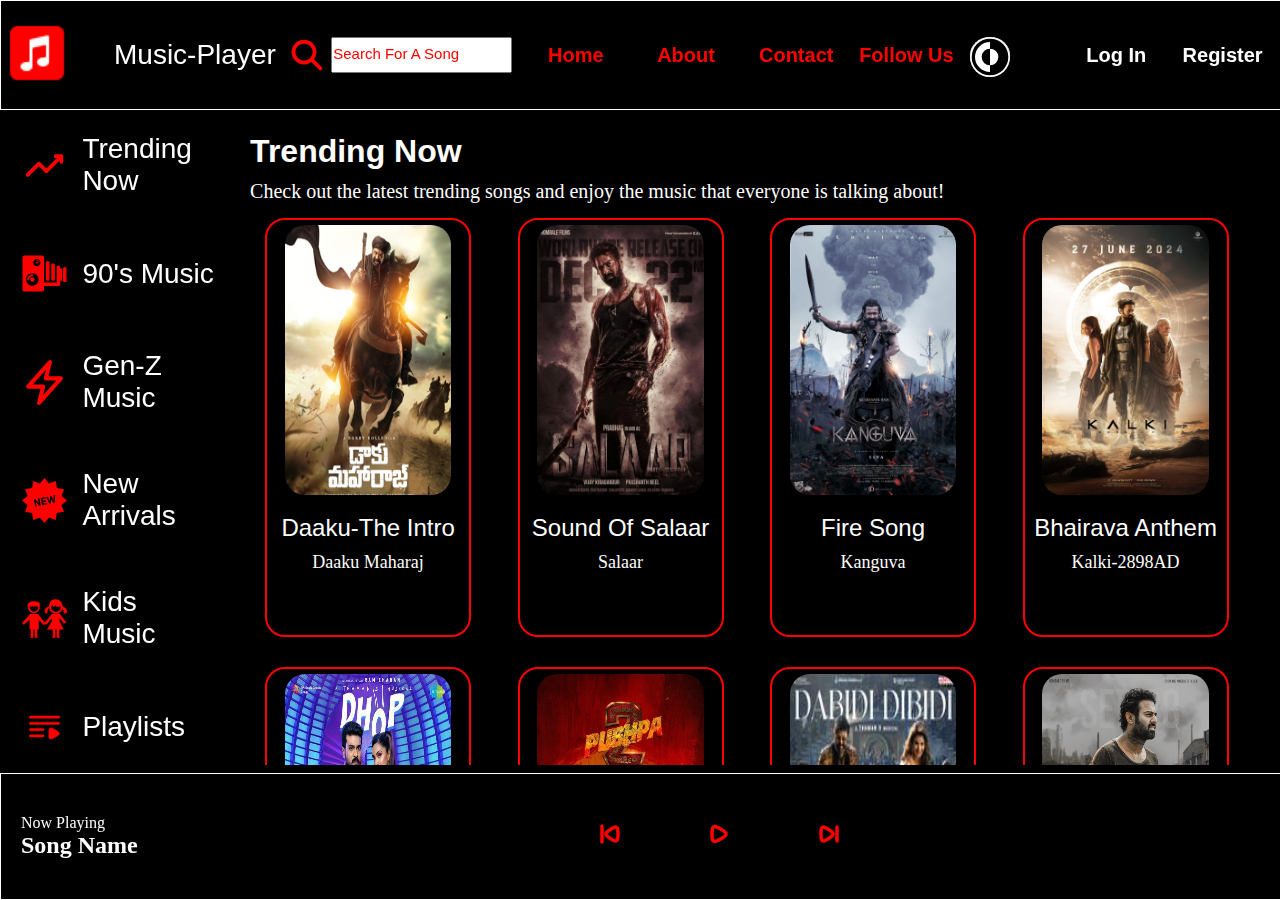
<file: index.html>
<!DOCTYPE html>
<html lang="en">

<head>
    <meta charset="UTF-8">
    <meta name="viewport" content="width=device-width, initial-scale=1.0">
    <title>Music-Player</title>
    <link rel="stylesheet" href="style.css">
    <link rel="shortcut icon" href="Assets/music.png" type="image/x-icon">
    <!-- <script src="songs.js"></script> -->
    <script src="script.js"></script>
</head>

<body>
    <header>
        <nav>
            <div class="logo">
                <img src="Assets/music.png" alt="Music-Player">
            </div>
            <div class="details">
                <p>Music-Player</p>
                <div class="srch"><img src="Assets/search.svg" alt=""><input type="text"
                        placeholder="Search For A Song"></div>
                <div class="nav-btn">
                    <button class="btn">Home</button>
                    <button class="btn">About</button>
                    <button class="btn">Contact</button>
                    <button class="btn">Follow Us</button>
                </div>
                <button onclick="Lightbox()"><img src="Assets/darkMode.svg" alt="" id="drk-btn"></button>
            </div>
            <div class="reg-btns">
                <button class="log-btn btn"><a href="SignIn.html">Log In</button>
                <button class="reg-btn btn"><a href="register.html">Register</a></button>
            </div>
        </nav>
    </header>
    <aside>
        <ul class="nav-links">
            <li><img src="Assets/trndg.svg" alt=""> <a href="">Trending Now</a></li>
            <li><img src="Assets/90s.svg" alt=""><a href="">90's Music</a></li>
            <li><img src="Assets/genz.svg" alt=""><a href="">Gen-Z Music</a></li>
            <li><img src="Assets/new.svg" alt=""><a href="">New Arrivals</a></li>
            <li><img src="Assets/kids.svg" alt=""><a href="">Kids Music</a></li>
            <li><img src="Assets/playlist.svg" alt=""><a href="">Playlists</a></li>
        </ul>
    </aside>
    <div class="main">
        <h1>Trending Now</h1>
        <p style="font-size: 20px;" id="caption">Check out the latest trending songs and enjoy the music that everyone is talking
            about!</p>
        <div class="home">
            <div class="card">
                <div class="song-img">
                    <img src="Songs/Daaku Maharaj/Daaku.jpg" alt="">
                </div>
                <div class="info">
                    <p>Daaku-The Intro</p>
                    <span>Daaku Maharaj</span>
                </div>
                <div class="play-btn"><button onclick="playCard('Songs/Daaku Maharaj/[iSongs.info] 01 - Daaku The Into.mp3')"><img src="Assets/play-button.svg" alt=""></button></div>
            </div>
            <div class="card">
                <div class="song-img">
                    <img src="Songs/Salaar/Prabhas.jpg" alt="">
                </div>
                <div class="info">
                    <p>Sound Of Salaar</p>
                    <span>Salaar</span>
                </div>
                <div class="play-btn"><button onclick="playCard('Songs/Salaar/[iSongs.info] 06 - Sound of Salaar.mp3')"><img src="Assets/play-button.svg" alt=""></button></div>
            </div>
            <div class="card">
                <div class="song-img">
                    <img src="Songs/Kanguva/Kanguva.jpg" alt="">
                </div>
                <div class="info">
                    <p>Fire Song</p>
                    <span>Kanguva</span>
                </div>
                <div class="play-btn"><button onclick="playCard('Songs/Kanguva/[iSongs.info] 03 - Fire Song.mp3')"><img src="Assets/play-button.svg" alt=""></button></div>
            </div>
            <div class="card">
                <div class="song-img">
                    <img src="Songs/Kalki 2898AD/Kalki.jpg" alt="">
                </div>
                <div class="info">
                    <p>Bhairava Anthem</p>
                    <span>Kalki-2898AD</span>
                </div>
                <div class="play-btn"><button onclick="playCard('Songs/Kalki 2898AD/[iSongs.info] 05 - Bhairava Anthem.mp3')"><img src="Assets/play-button.svg" alt=""></button></div>
            </div>
            <div class="card">
                <div class="song-img">
                    <img src="Songs/Game Changer/Gamechanger.jpg" alt="">
                </div>
                <div class="info">
                    <p>Dhop</p>
                    <span>Game Changer</span>
                </div>
                <div class="play-btn"><button onclick="playCard('Songs/Game Changer/Dhop.mp3')"><img src="Assets/play-button.svg" alt=""></button></div>
            </div>
            
            <div class="card">
                <div class="song-img">
                    <img src="Songs/Pushpa 2 (2024)/Arjun.jpg" alt="">
                </div>
                <div class="info">
                    <p>Kissik</p>
                    <span>Pushpa 2</span>
                </div>
                <div class="play-btn"><button onclick="playCard('Songs/Pushpa 2 (2024)/Kissik.mp3')"><img src="Assets/play-button.svg" alt=""></button></div>
            </div>
            <div class="card">
                <div class="song-img">
                    <img src="Songs/Daaku Maharaj/Balayya.jpg" alt="">
                </div>
                <div class="info">
                    <p>Dabidi Dibidi</p>
                    <span>Daaku Maharaj</span>
                </div>
                <div class="play-btn"><button onclick="playCard('Songs/Daaku Maharaj/[iSongs.info] 04 - Dabidi Dibidi.mp3')"><img src="Assets/play-button.svg" alt=""></button></div>
            </div>
            <div class="card">
                <div class="song-img">
                    <img src="Songs/Salaar/Salaar.jpg" alt="">
                </div>
                <div class="info">
                    <p>Prathi Gadalo</p>
                    <span>Salaar</span>
                </div>
                <div class="play-btn"><button onclick="playCard('Songs/Salaar/[iSongs.info] 05 - Prathikadalo.mp3')"><img src="Assets/play-button.svg" alt=""></button></div>
            </div>
            <div class="card">
                <div class="song-img">
                    <img src="Songs/Pushpa 2 (2024)/Pushpa 2.jpg" alt="">
                </div>
                <div class="info">
                    <p>Sooseki</p>
                    <span>Pushpa-2</span>
                </div>
                <div class="play-btn"><button onclick="playCard('Songs/Pushpa 2 (2024)/Sooseki.mp3')"><img src="Assets/play-button.svg" alt=""></button></div>
            </div>
            <div class="card">
                <div class="song-img">
                    <img src="Songs/Kalki 2898AD/Bujji.jpg" alt="">
                </div>
                <div class="info">
                    <p>Bujji Theme</p>
                    <span>Kalki-2898AD</span>
                </div>
                <div class="play-btn"><button onclick="playCard('Songs/Kalki 2898AD/[iSongs.info] 04 - Bujji Theme.mp3')"><img src="Assets/play-button.svg" alt=""></button></div>
            </div>
            <div class="card">
                <div class="song-img">
                    <img src="Songs/Guntur Karam/Bob.jpg" alt="">
                </div>
                <div class="info">
                    <p>Kurchi Madatapetti</p>
                    <span>Guntur Karam</span>
                </div>
                <div class="play-btn"><button onclick="playCard('Songs/Guntur Karam/Kurchi Madathapetti.mp3')"><img src="Assets/play-button.svg" alt=""></button></div>
            </div>
            <div class="card">
                <div class="song-img">
                    <img src="Songs/Kalki 2898AD/Kalki.jpg" alt="">
                </div>
                <div class="info">
                    <p>Theme Of Kalki</p>
                    <span>Kalki-2898AD</span>
                </div>
                <div class="play-btn"><button onclick="playCard('Songs/Kalki 2898AD/[iSongs.info] 06 - Theme Of Kalki.mp3')"><img src="Assets/play-button.svg" alt=""></button></div>
            </div>
            <div class="card">
                <div class="song-img">
                    <img src="Songs/Devara (2024)/Chuttamalle.jpg" alt="">
                </div>
                <div class="info">
                    <p>Chuttamalle</p>
                    <span>Devara</span>
                </div>
                <div class="play-btn"><button onclick="playCard('Songs/Devara (2024)/Chuttamalle.mp3')"><img src="Assets/play-button.svg" alt=""></button></div>
            </div>
            <div class="card">
                <div class="song-img">
                    <img src="Songs/Game Changer/Hyrana.jpg" alt="">
                </div>
                <div class="info">
                    <p>Naa Naa Hyranaa</p>
                    <span>Game Changer</span>
                </div>
                <div class="play-btn"><button onclick="playCard('Songs/Game Changer/Naanaa Hyraanaa.mp3')"><img src="Assets/play-button.svg" alt=""></button></div>
            </div>
            <div class="card">
                <div class="song-img">
                    <img src="Songs/Devara (2024)/Devara.jpg" alt="">
                </div>
                <div class="info">
                    <p>Fear Song</p>
                    <span>Devara</span>
                </div>
                <div class="play-btn"><button onclick="playCard('Songs/Devara (2024)/Fear.mp3')"><img src="Assets/play-button.svg" alt=""></button></div>
            </div>
        </div>
    </div>
    <footer>
        <audio src="" id="audio-player">

        </audio>
        <div class="sng-nm">
            <p>Now Playing</p>
            <h2 id="song-name">Song Name</h2>
        </div>
        <div class="btns">
            <button class="prev-btn btn" onclick="prevSong()"><img src="Assets/prev.svg" alt=""></button>
            <button class="ply-btn btn" onclick="playSong()"><img src="Assets/play.svg" alt=""></button>
            <button class="nxt-btn btn" onclick="nextSong()"><img src="Assets/next.svg" alt=""></button>
        </div>
        <div class="sng-len"></div>
    </footer>

</body>

</html>
</file>
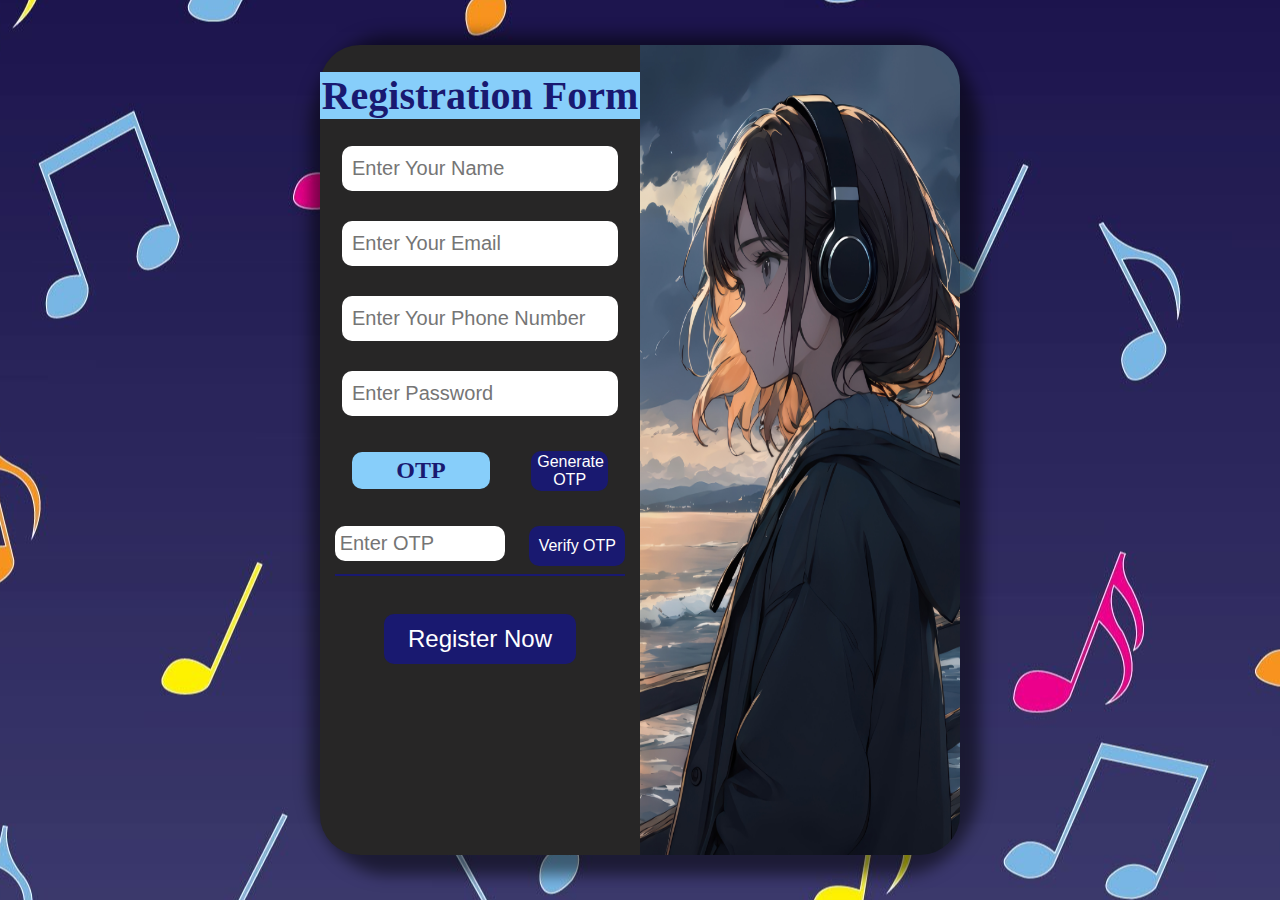
<file: register.html>
<!DOCTYPE html>
<html lang="en">

<head>
  <meta charset="UTF-8" />
  <meta name="viewport" content="width=device-width, initial-scale=1.0" />
  <title>MusicPlayer-Register</title>
  <style>
    body {
      display: flex;
      justify-content: center;
      background-image: url(Assets/deskBG.jpg);
      background-position: center center;
      margin-top: 5vh;
    }
    h1 {
      font-size: 40px;
      font-weight: 900;
      color: midnightblue;
      background-color: lightskyblue;
    }
    .container {
      /* background-color: black; */
      height: 90vh;
      width: 50vw;
      border-radius: 10%;
      box-shadow: 5px 5px 15px 15px rgba(0, 0, 0, 0.5);
    }

    .left {
      background-color: rgb(39, 38, 38);
      /* filter: opacity(0.8); */
      height: 90vh;
      width: 25vw;
      border-radius: 40px 0px 0px 40px;
      float: left;
      text-align: center;
      color: midnightblue;
    }

    .left-cnt {
      display: flex;
      flex-direction: column;
      justify-content: center;
      align-items: center;
      gap: 30px;
    }

    .left-cnt input {
      height: 25px;
      width: 80%;
      border-radius: 10px;
      border: none;
      padding: 10px;
      font-size: 20px;
    }

    .right {
      height: 90vh;
      width: 25vw;
      float: right;
      display: flex;
      flex-direction: column;
    }

    .right img {
      height: 90vh;
      width: 25vw;
      border-radius: 0px 40px 40px 0px;
    }

    .otp p {
      background-color: lightskyblue;
      padding: 5px;
      font-weight: 900;
      width:50%;
      border-radius: 10px;
    }

    .otp {
      /* background-color: aliceblue; */
      width: 80%;
      height: 50px;
      display: flex;
      font-size: 24px;
      flex-direction: row;
      align-items: center;
      justify-content: space-between;
    }

    .verify-otp {
      display: flex;
      flex-direction: row;
      justify-content: space-evenly;
      gap: 10px;
    }

    .verify-otp input {
      height: 25px;
      width: 50%;
      border-radius: 10px;
      border: none;
      padding: 5px;
      font-size: 20px;
    }

    button {
      height: 40px;
      width: 30%;
      border-radius: 10px;
      border: none;
      background-color: midnightblue;
      color: white;
      font-size: 16px;
      cursor: pointer;
      font-weight: 500;
    }

    #rgst-nw {
      margin-top: 30px;
      width: 60%;
      height: 50px;
      font-size: 24px;
      /* font-family:'Lucida Sans', 'Lucida Sans Regular', 'Lucida Grande', 'Lucida Sans Unicode', Geneva, Verdana, sans-serif; */
    }
  </style>
  <script>
    function genOtp() {
      var a = [1, 2, 3, 4, 5, 6, 7, 8, 9, 0];
      var otp = "";
      for (var i = 0; i < 6; i++) {
        otp += a[Math.floor(Math.random() * 10)];
      }
      document.getElementById("otp").innerHTML = otp;
    }
    function validate() {
      var name = document.getElementById("name").value;
      var email = document.getElementById("email").value;
      var phone = document.getElementById("phone").value;
      var password = document.getElementById("password").value;
      var otp = document.getElementById("otp").innerHTML;
      if (name == "" || email == "" || phone == "" || password == "" || otp == "OTP") {
        alert("Please fill all the fields");
      }
      else {
        alert("Registration Successful");
        location.href = "index.html";
      }
    }
    function verifyOtp() {
      var otp = document.getElementById("otp").innerHTML;
      var userOtp = document.getElementById("userOtp").value;
      if (otp == userOtp) {
        alert("OTP Verified");
      }
      else {
        alert("Invalid OTP");
      }
    }
  </script>
</head>

<body>
  <div class="container">
    <div class="left">
      <h1>Registration Form</h1>
      <div class="left-cnt">
        <input type="text" id="name" placeholder="Enter Your Name" />
        <input type="email" name="" id="email" placeholder="Enter Your Email" />
        <input type="tel" name="" id="phone" placeholder="Enter Your Phone Number" />
        <input type="password" name="" id="password" placeholder="Enter Password" />
        <div class="otp">
          <p id="otp">OTP</p><button onclick="genOtp()" type="button">Generate OTP</button>
        </div>
        <div class="verify-otp"><input type="text" placeholder="Enter OTP" id="userOtp"><button onclick="verifyOtp()"
            type="button">Verify OTP</button></div>
      </div>
      <hr color="midnightblue" / width="90%">
      <button onclick="validate()" id="rgst-nw">Register Now</button>
    </div>
    <div class="right"><img src="Assets/anime-grl.jpg" alt="" /></div>
  </div>
</body>

</html>
</file>
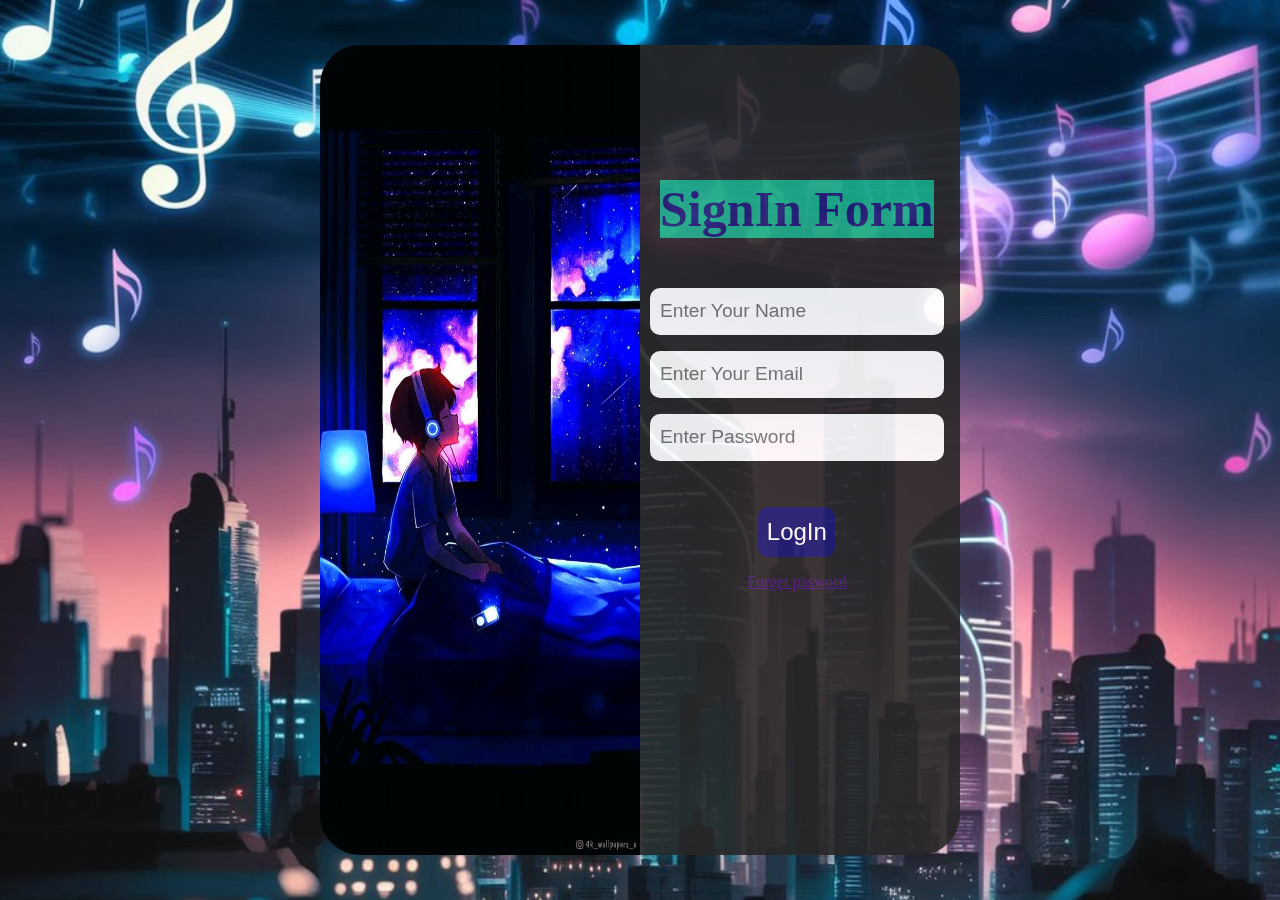
<file: SignIn.html>
<!DOCTYPE html>
<html lang="en">
  <head>
    <meta charset="UTF-8" />
    <meta name="viewport" content="width=device-width, initial-scale=1.0" />
    <title>MusicPlayer-SignIn</title>
    <style>
      body {
        display:flex;
        align-content: center;
        justify-content: center;
        background-image: url(Assets/0001_4_a-cinematic-medium-shot-of-a-futuristic-_wJnmDuj-S9yrC9I93eAe9g_LP_O_51CRw-fz-m0M7ru5w_cover.jpeg);
        background-position: center;
        margin-top: 5vh;
        background-size: cover;
      }
      h1 {
      font-size: 50px;
      font-weight: 900;
      color: midnightblue;
      background-color: rgb(19, 170, 130);
      margin-top:15vh;
      background-size: cover;
    }
      .container {
        /* background-color: black; */
        height: 90vh;
        width: 50vw;
        border-radius: 10%;
      }
      .right {
        background-color: rgb(39, 38, 38);
        filter: opacity(0.9);
        height: 90vh;
        width: 25vw;
        border-radius: 0px 40px 40px 0px;
        float: left;
        text-align: center;
      }
      .right-cnt{
        position:absolute;
        left: 20px;
         display: flex;
         flex-direction: column;
         gap:1rem;
         align-items: center;
      }
      .right-cnt input {
      height: 3vh;
      width:100%;
      border-radius: 10px;
      border: none;
      padding: 10px;
      font-size: 1.5vmax;
    }
      .right {
        height: 90vh;
        width: 25vw;
        float: right;
        display: flex;
        flex-direction: column;
      }
      .left img {
        height: 90vh;
        width: 25vw;
        border-radius:40px 0px 0px 40px;
      }

    button {
      height: 40px;
      width: 30%;
      border-radius: 10px;
      border: none;
      background-color: midnightblue;
      color: white;
      font-size: 16px;
      cursor: pointer;
      opacity: 1;
    }
    button:hover{
      color:aquamarine;
    }
    a:hover{
      color: aqua;
    }

    #rgst-nw {
      margin-top: 30px;
      width: 6vw;
      height: 50px;
      font-size: 24px;
   
    } 
    </style>
    <script>
      function validate() {
        var email = document.getElementById("email").value;
        var password = document.getElementById("password").value;
        if (email == "student12345@gmail.com" && password == "12345") {
          alert("Login Successfully");
          location.href= "index.html";
        }
        else{
          alert("Invalid Email or Password");
        }
      }
    </script>
  </head>
  <body>
    <div class="container">
      <div class="right">
        <div class="right-cnt">
          <h1>SignIn Form</h1>
          <input type="text" placeholder="Enter Your Name" / id="name">
          <input type="email" name="" id="email" placeholder="Enter Your Email" />
          <input type="password" name="" id="password" placeholder="Enter Password" />
          <div>
            <button type="submit" name="Log In" id="rgst-nw" onclick="validate()">LogIn</button>
          </div>
          <div>
            <a href="">Forget pasword</a>
          </div>
        </div>
      </div>
      <div class="left"><img src="Assets/anime-boy2.jpg" alt="image1"></div>
    </div>
  </body>
</html>
</file>
<file: style.css>
*{
    margin: 0;
    padding: 0;
}

@import url('https://fonts.googleapis.com/css2?family=Londrina+Sketch&family=Orbitron:wght@400..900&display=swap');
@import url('https://fonts.googleapis.com/css2?family=Goldman:wght@400;700&display=swap');
@import url('https://fonts.googleapis.com/css2?family=Metamorphous&family=Tomorrow:ital,wght@0,100;0,200;0,300;0,400;0,500;0,600;0,700;0,800;0,900;1,100;1,200;1,300;1,400;1,500;1,600;1,700;1,800;1,900&display=swap');
@import url('https://fonts.googleapis.com/css2?family=Cinzel+Decorative:wght@400;700;900&display=swap');
@import url('https://fonts.googleapis.com/css2?family=Goldman:wght@400;700&family=Rubik+Distressed&display=swap');

body{
    background-color: rgb(0, 0, 0);
    color:white;
    /* font-family: 'Orbitron', sans-serif; */
}
::-webkit-scrollbar {
    display: none;
}
.bg-light{
    background-color: rgba(0, 0, 0, 0) ;
    color: black;;
}
nav{
    height:12vh;
    width:100%;
    display: flex;
    position: fixed;
    top:0;
    z-index: 1000;
    align-items: center;
    background-color: rgba(0, 0, 0,0.01);
    gap:50px;
    border: white 1px solid;
    box-shadow: 0 4px 8px rgba(0, 0, 0, 0.1);
    
}
.logo img{
    height:100%;
    width:150%;
}
.details{
    font-size: 28px;
    color: inherit;
    width: 70vw;
    display: flex;
    padding: 5px;
    height:40px;
    justify-content: space-between;
    align-items: center;
    font-family:'Poppins', sans-serif;
    margin-left: 10px;
    height: 80%;
}
.details .srch {
    display: flex;
    gap: 5px;
    /* background-color: aqua; */
    width: 25%;
}
::placeholder{
    color:red;
    font-weight: 500;
    font-size:15px; 
}
.details .srch img{
    height: 4vh;
    width: 6vh;
    cursor: pointer;
}
.details .nav-btn button{
    color: red;
    background-color: rgba(0, 0, 0, 0.01);
    border-radius: 50%;
    border-radius:5px;
    padding: 0px;
    margin: 0px;
    /* height: 36px; */
    font-size: 20px;
    cursor: pointer;
}
.details .nav-btn button:hover{
    transform: scale(1.1);
}
.details button{
    color: white;
    border-radius: 50%;
    border: none;
    padding: 0px;
    margin: 0px;
    height: 36px;
    font-size: 20px;
    cursor: pointer;
}
#drk-btn{
    height:40px;
    background-color: gray;
    border-radius: 50%;
}
.btn{
    width:8vw;
    height: 6vh;
    border-radius: 20px;
    border:2px solid rgba(0, 0, 0);
    font-weight: 600;
    font-size: 20px;
    cursor: pointer;
}
.btn:hover{
    color:red;
    transform: scale(1.1);
}
.log-btn{
    color:inherit;
    background-color: inherit;
}
.reg-btn{
    color:white;
    background-color: rgb(0, 0, 0);
}
a{
    text-decoration: none;
    color: inherit;
}
aside{
    width: 18.5vw;
    height: 73vh;
    background-color: rgba(0, 0, 0, 0.01);
    display: flex;
    float: left;
    position: fixed;
    left:0;
    font-family: 'orbitron', sans-serif;
    align-items: center;
    justify-content: center;
    top: 12.5vh;
    font-size: 28px;
    overflow-y: auto;
}
ul{
    display: flex;
    flex-direction: column;
    align-items: center;
    gap: 6vh;
}
ul li img{
    height:5vh;
}
.nav-links a{
    transition: all 0.5s ease-in-out;
}
.nav-links a:hover{
    color: red;
    opacity: 1;
}
.invert{
    filter: invert(1);
}
li{
    list-style-type: none;
    display: flex;
    align-items: center;
    width:15vw;
    gap:15px;
}
footer{
    height: 12.8vh;
    width:100%;
    background-color: rgba(0, 0, 0,0.01);
    box-shadow: 0 -4px 8px rgba(0, 0, 0, 0.1);
    border:1px solid white;
    display: flex;
    position: fixed;
    bottom: 0;
    justify-content: space-between;
    align-items: center;
    padding: 5px 20px;
    z-index: 2;
}
footer .btns{
    display: flex;
    gap: 20px;
    /* margin-left: 20px; */
}
footer .btns button{
    width: 7vw;
    height: 6vh;
    border-radius: 20px;
    /* font-weight: bolder; */
    border:2px solid rgba(0, 0, 0);
    font-weight: 600;
    font-size: 20px;
    cursor: pointer;
    background-color: rgba(0, 0, 0, 0.01);
}
.main{
    float: right;
    padding:10px;
    background-color: rgba(0, 0, 0, 0.01);
    margin-top: 12.5vh; 
    margin-bottom: 60px; 
    padding: 20px;
    overflow: auto;
    height: 68vh;
    width:78.9vw;
}
.main h1{
    font-family:'Rubik Distressed', sans-serif;
}
#caption{
    font-size: 28px;
    font-family:'Goldman', cursive;
    /* text-align: center; */
    margin-top: 10px;
}
.rotate{
    transition: all 0.5s ease-in-out;
    transform: rotate(180deg);
    animation: rot 10s ease 1s infinite forwards;
    cursor: pointer;
}
@keyframes rot {
    0% { transform: rotate(0deg); }
    100% { transform: rotate(360deg); }
    
}
.home{
    display: grid;
    grid-template-columns: 1fr 1fr 1fr 1fr;
}
.card{
    height: 45vh;
    margin:15px;
    width:15vw;
    border: 2px solid red;
    border-radius: 20px;
    /* background-color: red; */
    padding:5px;
    /* z-index: -1; */
    text-align: center;
    transition: transform 0.2s ease-in-out;
}
.card img{
    height: 30vh;
    width:13vw;
    border-radius: 20px;
}
.play-btn {
    height: 5.5vh;
    text-align: right;
    /* background-color: rgb(25,25, 255); */
    opacity: 0;
    width: 94%;
    text-align: right;
    z-index: 999;
    overflow: auto;
    transition: all 0.5s ease-in-out;
    position: relative;
    top: -14vh;
}
.play-btn button{
    border-radius: 50%;
    height:5vh;
    width:5vh;
    cursor: pointer;
    
}
.play-btn:hover{
    opacity: 1;

}
.play-btn img{
    height: 5vh;
    width:5vh;
    object-fit: cover;
    border-radius: 50%;
}
.info{
    display: flex;
    flex-direction: column;
    align-items: center;
    justify-content: center;
    height: 10vh;
}
.info p{
    font-size: 24px;
    font-family:'Segoe UI', Tahoma, Geneva, Verdana, sans-serif ;
}
.info span{
    font-size: 18px;
    margin-top: 10px;
    font-family: 'Metamorphous', cursive;
}
.card:hover {
    transform: scale(1.05);
    cursor: pointer;
}
</file>
